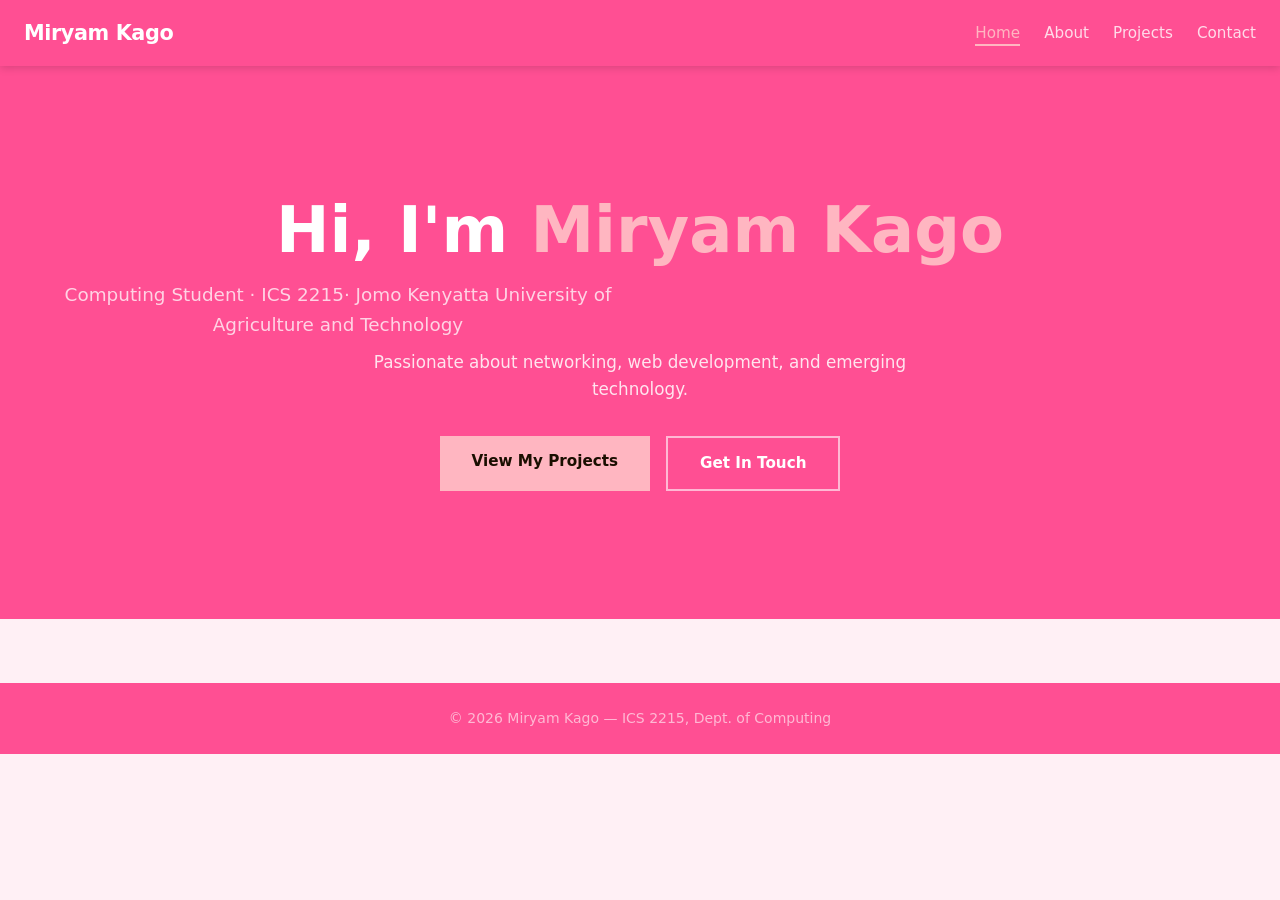
<file: index.html>
<!-- Paste this into EVERY HTML file and customise the <title> and <main> -->
<!DOCTYPE html>
<html lang="en">
<link rel="stylesheet" href="style.css">
  <meta charset="UTF-8">
  <!-- REQUIRED for responsive design on mobile -->
  <meta name="viewport" content="width=device-width, initial-scale=1.0">
  <meta name="description" content="Portfolio of [Your Name] — Computing student at [University]">
  <title>Miryam Kago| Portfolio</title>
  <link rel="preconnect" href="https://fonts.googleapis.com">
<link rel="preconnect" href="https://fonts.gstatic.com" crossorigin>
<link href="https://fonts.googleapis.com/css2?family=Playfair+Display:ital,wght@0,400..900;1,400..900&display=swap" rel="stylesheet">
<meta name="viewport" content="width=device-width, initial-scale=1.0">
</head>
 
<body>

  <!-- Skip link: allows keyboard users to skip the nav -->
  <a href="#main" class="skip-link">Skip to main content</a>

  <header>
    <div class="container">
      <a href="index.html" class="logo">Miryam Kago</a>
      <nav aria-label="Main navigation">
        <ul>
          <!-- Add class="active" to the current page's link -->
          <li><a href="index.html" class="active">Home</a></li>
          <li><a href="about.html">About</a></li>
          <li><a href="projects.html">Projects</a></li>
          <li><a href="contact.html">Contact</a></li>
        </ul>
      </nav>
    </div>
  </header>

  <main id="main">
    <section class="hero">
  <div class="container">
    <h1>Hi, I'm <span class="accent">Miryam Kago</span></h1>
    <p class="tagline">Computing Student · ICS 2215· Jomo Kenyatta University of Agriculture and Technology</p>
    <p>Passionate about networking, web development, and emerging technology.</p>
    <div class="hero-btns">
      <a href="projects.html" class="btn">View My Projects</a>
      <a href="contact.html" class="btn btn-outline">Get In Touch</a>
    </div>
  </div>
</section>
  </main>

  <footer>
    <div class="container">
      <p>&copy; <span id="year"></span> Miryam Kago — ICS 2215, Dept. of Computing</p>
    </div>
  </footer>
  <script>document.getElementById('year').textContent = new Date().getFullYear();</script>
</body>
</html>
</file>
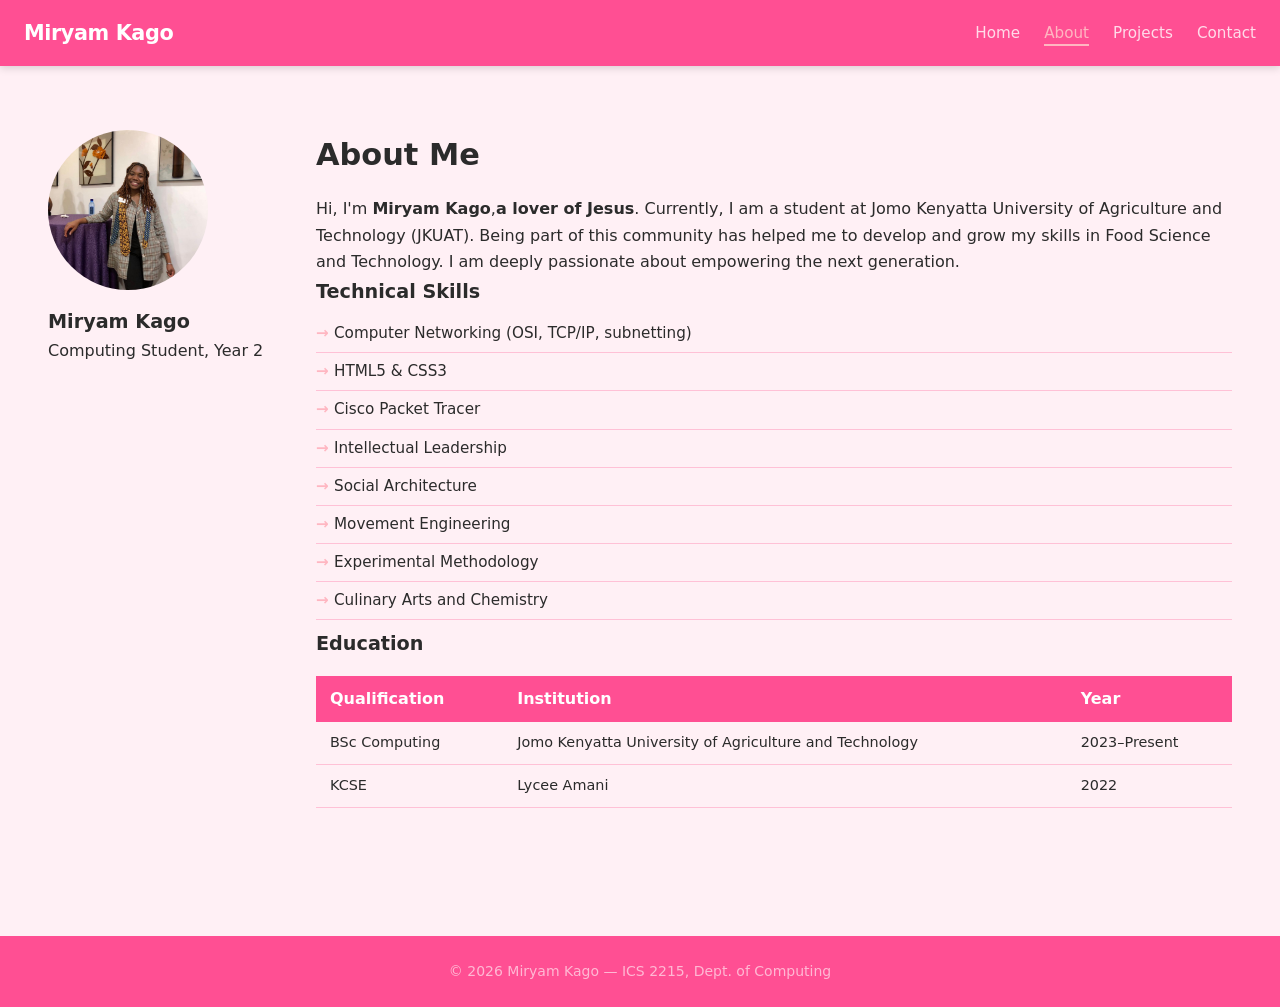
<file: about.html>
<!-- Paste this into EVERY HTML file and customise the <title> and <main> -->
<!DOCTYPE html>
<html lang="en">
<link rel="stylesheet" href="style.css">
  <meta charset="UTF-8">
  <!-- REQUIRED for responsive design on mobile -->
  <meta name="viewport" content="width=device-width, initial-scale=1.0">
  <meta name="description" content="Portfolio of [Your Name] — Computing student at [University]">
  <title> Miryam Kago | Portfolio</title>
  <link rel="preconnect" href="https://fonts.googleapis.com">
<link rel="preconnect" href="https://fonts.gstatic.com" crossorigin>
<link href="https://fonts.googleapis.com/css2?family=Playfair+Display:ital,wght@0,400..900;1,400..900&display=swap" rel="stylesheet">
 <meta name="viewport" content="width=device-width, initial-scale=1.0"> 
</head>
  
<body>

  <!-- Skip link: allows keyboard users to skip the nav -->
  <a href="#main" class="skip-link">Skip to main content</a>

  <header>
    <div class="container">
      <a href="index.html" class="logo"> Miryam Kago</a>
      <nav aria-label="Main navigation">
        <ul>
          <!-- Add class="active" to the current page's link -->
          <li><a href="index.html">Home</a></li>
          <li><a href="about.html"class="active">About</a></li>
          <li><a href="projects.html">Projects</a></li>
          <li><a href="contact.html">Contact</a></li>
        </ul>
      </nav>
    </div>
  </header>

  <main id="main">
    <section class="container">
        <section class="about-section">
  <div class="container about-grid">

    <aside>
      <!-- Profile photo -->
      <img src="IMG-20250907-WA0014.jpg"
           alt= "IMG-20250907-WA0014.jpg" — profile photo
           class="profile-img">
      <h3>Miryam Kago</h3>
      <p class="role">Computing Student, Year 2</p>
    </aside>

    <div>
      <h2>About Me</h2>
      <p>Hi, I'm <strong>Miryam Kago</strong>,<strong>a lover of Jesus</strong>.  Currently, I am a student at Jomo Kenyatta University of Agriculture and Technology (JKUAT).
        Being part of this community has helped me to develop and grow my skills in Food Science and Technology.
        I am deeply passionate about empowering the next generation.</p>

      <h3>Technical Skills</h3>
      <ul class="skills-list">
        <li>Computer Networking (OSI, TCP/IP, subnetting)</li>
        <li>HTML5 & CSS3</li>
        <li>Cisco Packet Tracer</li>
        <li>Intellectual Leadership</li>
        <li>Social Architecture</li>
        <li>Movement Engineering</li>
        <li>Experimental Methodology</li>
        <li>Culinary Arts and Chemistry</li>
      </ul>

      <h3>Education</h3>
      <table>
        <thead>
         <tr><th>Qualification</th><th>Institution</th><th>Year</th></tr>
        </thead>
        <tbody>
          <tr><td>BSc Computing</td><td>Jomo Kenyatta University of Agriculture and Technology</td><td>2023–Present</td></tr>
          <tr><td>KCSE</td><td>Lycee Amani</td><td>2022</td></tr>
        </tbody>
      </table>
    </div>
  </div>
</section>
        
</section>
  </main>

  <footer>
    <div class="container">
      <p>&copy; <span id="year"></span> Miryam Kago — ICS 2215, Dept. of Computing</p>
    </div>
  </footer>
  <script>document.getElementById('year').textContent = new Date().getFullYear();</script>
</body>
</html>
</file>
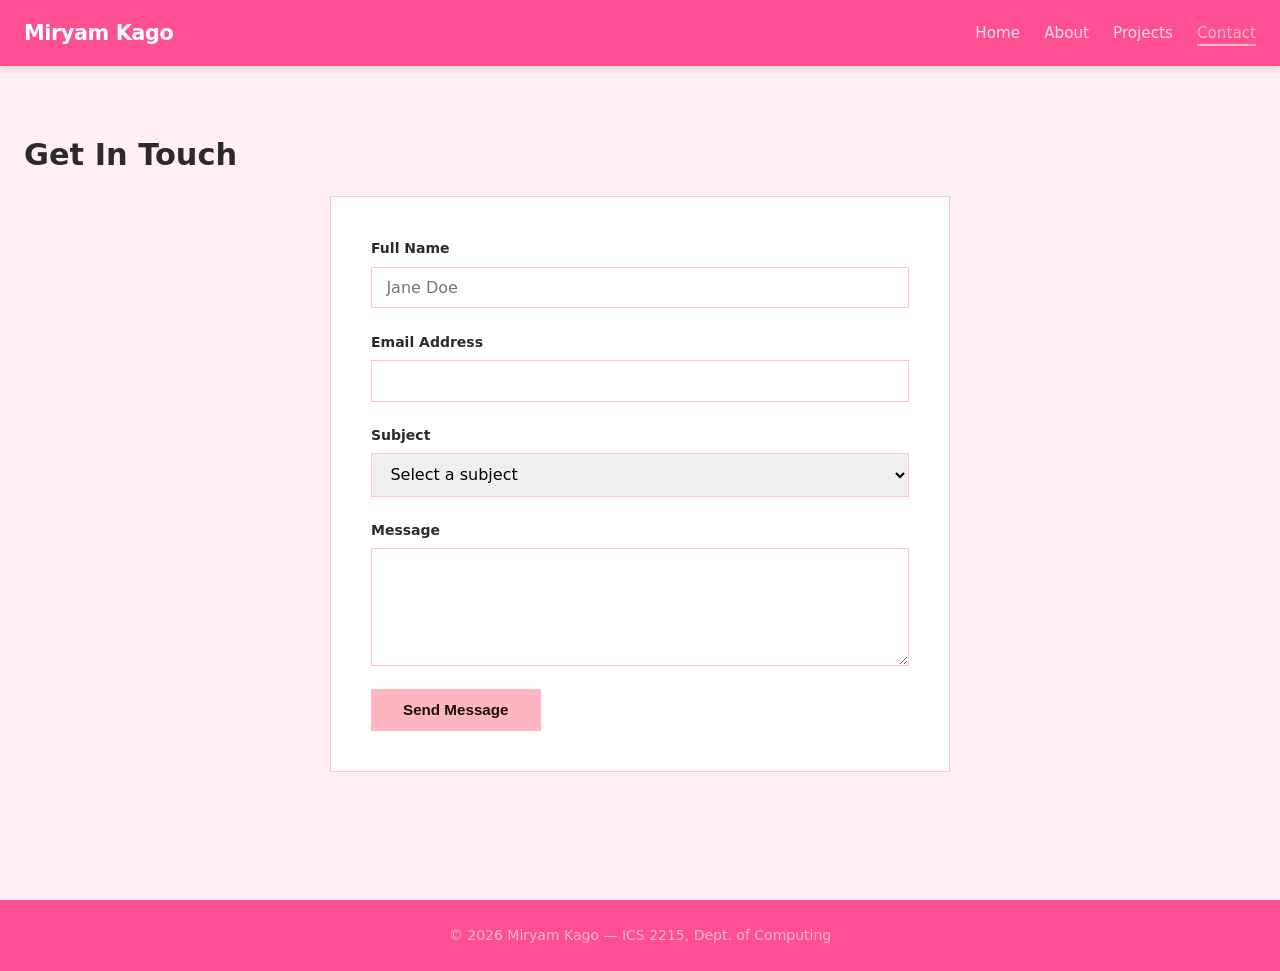
<file: contact.html>
<!-- Paste this into EVERY HTML file and customise the <title> and <main> -->
<!DOCTYPE html>
<html lang="en">
<link rel="stylesheet" href="style.css">
  <meta charset="UTF-8">
  <!-- REQUIRED for responsive design on mobile -->
  <meta name="viewport" content="width=device-width, initial-scale=1.0">
  <meta name="description" content="Portfolio of [Your Name] — Computing student at [University]">
  <title>Miryam Kago | Portfolio</title>
  <link rel="preconnect" href="https://fonts.googleapis.com">
<link rel="preconnect" href="https://fonts.gstatic.com" crossorigin>
<link href="https://fonts.googleapis.com/css2?family=Playfair+Display:ital,wght@0,400..900;1,400..900&display=swap" rel="stylesheet">
 <meta name="viewport" content="width=device-width, initial-scale=1.0">
</head>
  
<body>

  <!-- Skip link: allows keyboard users to skip the nav -->
  <a href="#main" class="skip-link">Skip to main content</a>

  <header>
    <div class="container">
      <a href="index.html" class="logo">Miryam Kago</a>
      <nav aria-label="Main navigation">
        <ul>
          <!-- Add class="active" to the current page's link -->
          <li><a href="index.html">Home</a></li>
          <li><a href="about.html">About</a></li>
          <li><a href="projects.html">Projects</a></li>
          <li><a href="contact.html"class="active">Contact</a></li>
        </ul>
      </nav>
    </div>
  </header>

  <main id="main">
    
    <section class="contact-section">
  <div class="container">
    <h2>Get In Touch</h2>
    <!-- action="#" keeps the form on the same page (no backend for this lab) -->
    <form class="contact-form" action="#" method="POST" novalidate>

      <div class="form-group">
        <label for="name">Full Name</label>
        <input type="text" id="name" name="name"
               placeholder="Jane Doe" required>
      </div>

      <div class="form-group">
        <label for="email">Email Address</label>
        <input type="email" id="email" name="email" required>
      </div>

      <div class="form-group">
        <label for="subject">Subject</label>
        <select id="subject" name="subject">
          <option value="">Select a subject</option>
          <option>Collaboration</option>
          <option>Employment Opportunity</option>
          <option>General Enquiry</option>
        </select>
      </div>

      <div class="form-group">
        <label for="msg">Message</label>
        <textarea id="msg" name="message" rows="5" required></textarea>
      </div>

      <button type="submit" class="btn">Send Message</button>
    </form>
  </div>
</section>
  </main>

  <footer>
    <div class="container">
      <p>&copy; <span id="year"></span> Miryam Kago — ICS 2215, Dept. of Computing</p>
    </div>
  </footer>
  <script>document.getElementById('year').textContent = new Date().getFullYear();</script>
</body>
</html>
</file>
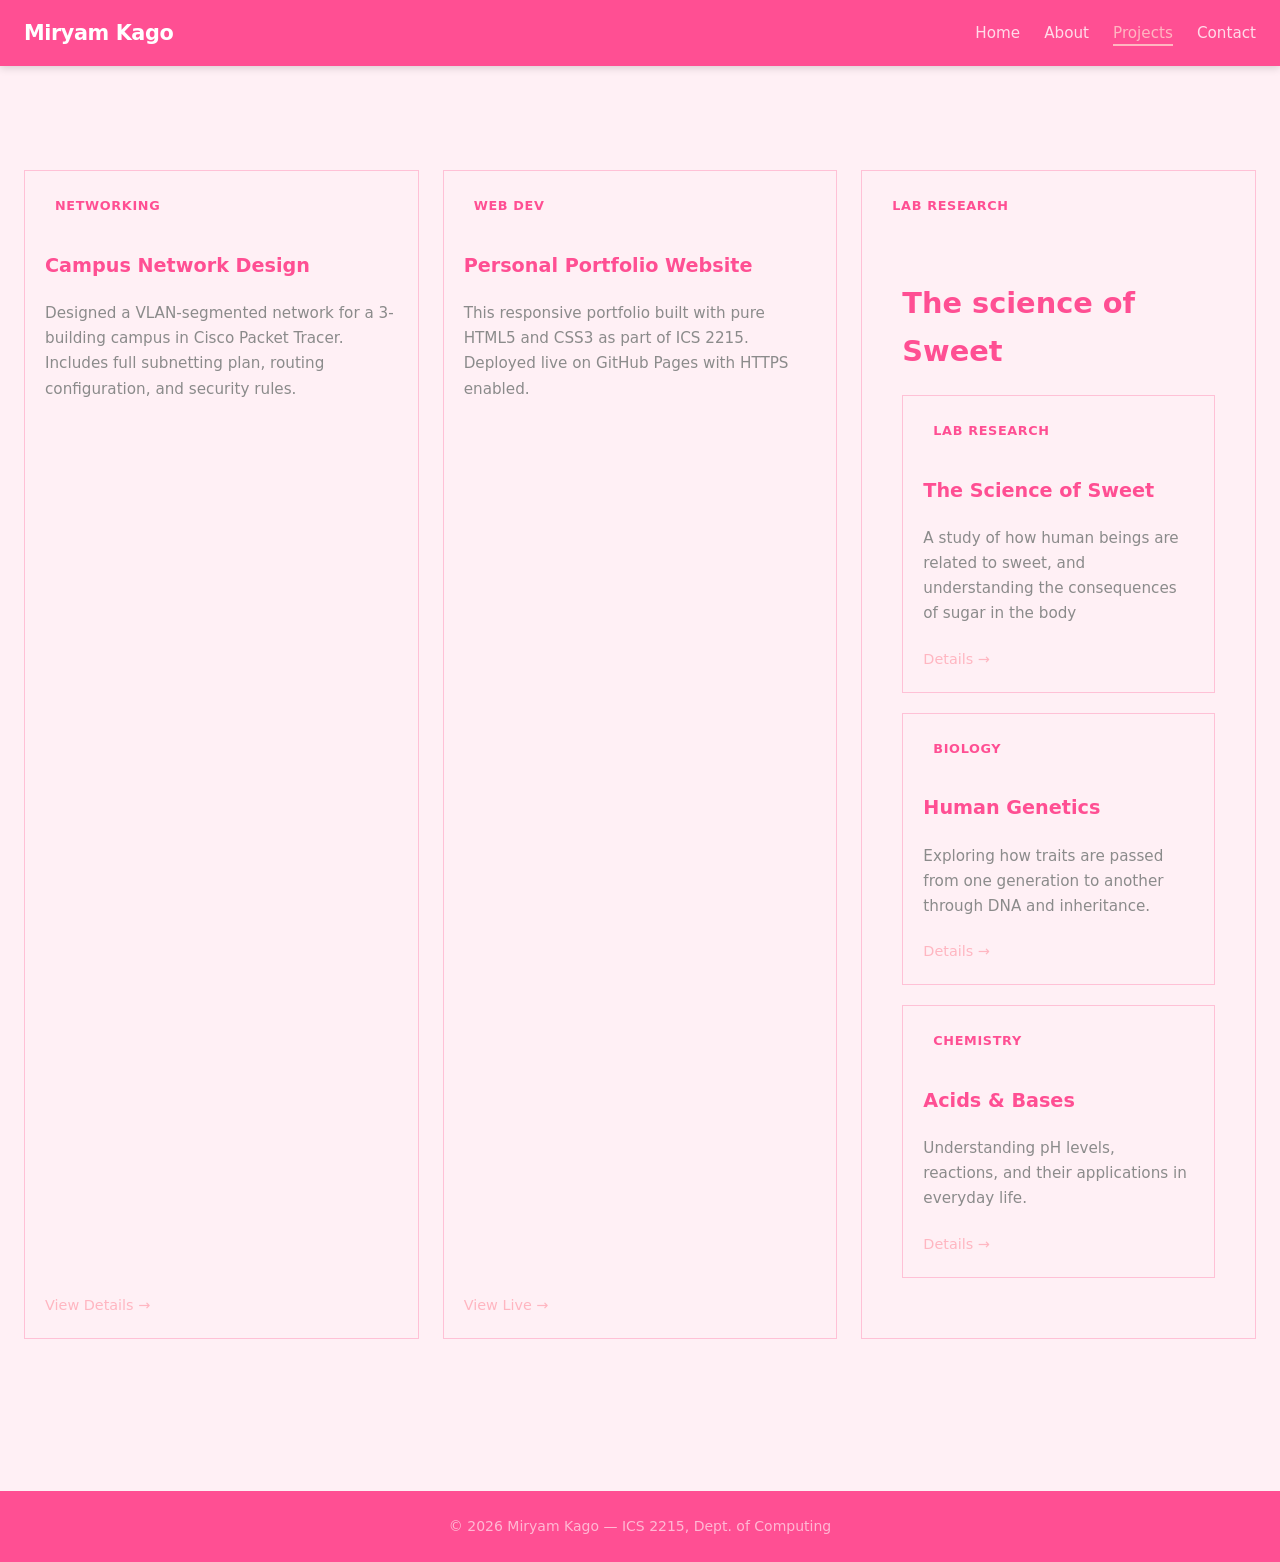
<file: projects.html>
<!-- Paste this into EVERY HTML file and customise the <title> and <main> -->
<!DOCTYPE html>
<html lang="en">
<link rel="stylesheet" href="style.css">
  <meta charset="UTF-8">
  <!-- REQUIRED for responsive design on mobile -->
  <meta name="viewport" content="width=device-width, initial-scale=1.0">
  <meta name="description" content="Portfolio of [Your Name] — Computing student at [University]">
  <title>Miryam Kago | Portfolio</title>
  <link rel="preconnect" href="https://fonts.googleapis.com">
<link rel="preconnect" href="https://fonts.gstatic.com" crossorigin>
<link href="https://fonts.googleapis.com/css2?family=Playfair+Display:ital,wght@0,400..900;1,400..900&display=swap" rel="stylesheet">
  <meta name="viewport" content="width=device-width, initial-scale=1.0">
</head>
   
<body>

  <!-- Skip link: allows keyboard users to skip the nav -->
  <a href="#main" class="skip-link">Skip to main content</a>

  <header>
    <div class="container">
      <a href="index.html" class="logo">Miryam Kago</a>
      <nav aria-label="Main navigation">
        <ul>
          <!-- Add class="active" to the current page's link -->
          <li><a href="index.html">Home</a></li>
          <li><a href="about.html">About</a></li>
          <li><a href="projects.html"class="active">Projects</a></li>
          <li><a href="contact.html">Contact</a></li>
        </ul>
      </nav>
    </div>
  </header>

  <main id="main">
  <section class="projects-section">
  <div class="container">
    <h2></h2>
    <div class="cards">

      <!-- Repeat this <article> block for each project (minimum 3) -->
      <article class="card">
        <span class="card-tag">Networking</span>
        <h3>Campus Network Design</h3>
        <p>Designed a VLAN-segmented network for a 3-building campus
        in Cisco Packet Tracer. Includes full subnetting plan,
        routing configuration, and security rules.</p>
        <a href="#" class="card-link">View Details →</a>
      </article>

      <article class="card">
        <span class="card-tag">Web Dev</span>
        <h3>Personal Portfolio Website</h3>
        <p>This responsive portfolio built with pure HTML5 and CSS3
        as part of ICS 2215. Deployed live on GitHub Pages
        with HTTPS enabled.</p>
        <a href="#" class="card-link">View Live →</a>
      </article>

      <article class="card">
        <span class="card-tag">Lab research</span>
    <!-- MAIN PROJECT SECTION -->
<section class="projects">
  <h2 class="section-title">The science of Sweet</h2>

  <div class="card-container">
    
    <article class="card">
      <span class="card-tag">Lab research</span>
      <h3>The Science of Sweet</h3>
      <p>
        A study of how human beings are related to sweet,
        and understanding the consequences of sugar in the body
      </p>
      <a href="#" class="card-link">Details →</a>
    </article>

    <article class="card">
      <span class="card-tag">Biology</span>
      <h3>Human Genetics</h3>
      <p>
        Exploring how traits are passed from one generation
        to another through DNA and inheritance.
      </p>
      <a href="#" class="card-link">Details →</a>
    </article>

    <article class="card">
      <span class="card-tag">Chemistry</span>
      <h3>Acids & Bases</h3>
      <p>
        Understanding pH levels, reactions, and their
        applications in everyday life.
      </p>
      <a href="#" class="card-link">Details →</a>
    </article>

  </div>
</section>

<!-- CSS -->
<style>
.projects {
  max-width: 1200px;
  margin: 40px auto;
  padding: 0 20px;
}

.section-title {
  margin-bottom: 20px;
  font-size: 1.8rem;
  color: var(--clr-primary);
}

/* GRID LAYOUT */
.card-container {
  display: grid;
  grid-template-columns: repeat(auto-fit, minmax(250px, 1fr));
  gap: 20px;
}

/* CARD STYLING */
.card {
  background: var(--clr-surface);
  border: 1px solid var(--clr-border);
  border-radius: var(--radius-md);
  padding: 20px;
  box-shadow: var(--shadow-sm);
  transition: 0.3s ease;
}

.card:hover {
  transform: translateY(-5px);
  box-shadow: var(--shadow-md);
}

/* TAG */
.card-tag {
  display: inline-block;
  background: var(--gradient-soft);
  color: var(--clr-primary);
  font-size: 0.8rem;
  padding: 4px 10px;
  border-radius: 20px;
  margin-bottom: 10px;
}

/* TEXT */
.card h3 {
  margin: 10px 0;
  font-size: 1.2rem;
}

.card p {
  color: var(--clr-muted);
  font-size: 0.95rem;
}

/* LINK */
.card-link {
  display: inline-block;
  margin-top: 12px;
  color: var(--clr-accent);
  text-decoration: none;
  font-weight: 500;
}

.card-link:hover {
  text-decoration: underline;
}
</style>

    </div>
  </div>
</section>
  </main>

  <footer>
    <div class="container">
      <p>&copy; <span id="year"></span> Miryam Kago — ICS 2215, Dept. of Computing</p>
    </div>
  </footer>
  <script>document.getElementById('year').textContent = new Date().getFullYear();</script>
</body>
</html>
</file>
<file: style.css>
/* === 1. RESET & BOX-SIZING === */
*, *::before, *::after {
  box-sizing: border-box;
  margin: 0;
  padding: 0;
}

/* === 2. CSS CUSTOM PROPERTIES (change these to personalise) === */
:root {
  --clr-primary:  #ff4f93;   /* main pink */
  --clr-accent:   #ffb6c1;   /* soft pink */
  --clr-secondary:#ffd1dc;   /* blush */
  --clr-text:     #2b2b2b;   /* dark readable text */
  --clr-muted:    #8b8b8b;   /* soft text */
  --clr-bg:       #fff0f5;   /* very light pink background */
  --clr-white:    #ffffff;
  --clr-border:   #ffc1d6;   /* light pink border */
}

/* === 3. BASE TYPOGRAPHY === */
body {
  font-family: 'Segoe UI', system-ui, Arial, sans-serif;
  font-size: 16px;
  line-height: 1.65;
  color: var(--clr-text);
  background: var(--clr-bg);
}
h1 { font-size: clamp(2rem, 5vw, 3.5rem); line-height: 1.15; }
h2 { font-size: 1.9rem; margin-bottom: 1rem; }
h3 { font-size: 1.2rem; }
a  { color: var(--clr-primary); }
img{ max-width: 100%; height: auto; display: block; }

/* === 4. LAYOUT CONTAINER === */
.container {
  max-width: var(--max-width);
  margin: 0 auto;
  padding: 0 1.5rem;
}

/* === 5. SKIP LINK (accessibility) === */
.skip-link {
  position: absolute;
  top: -100px;
  left: 0;
  background: var(--clr-primary);
  color: white;
  padding: 0.5rem 1rem;
  z-index: 9999;
  text-decoration: none;
}
.skip-link:focus { top: 0; }

/* === 6. HEADER + NAVIGATION (Flexbox) === */
header {
  background: var(--clr-primary);
  padding: 1rem 0;
  position: sticky;
  top: 0;
  z-index: 100;
  box-shadow: 0 2px 8px rgba(0,0,0,0.15);
}
header .container {
  display: flex;              /* FLEXBOX — row layout */
  justify-content: space-between;
  align-items: center;
  flex-wrap: wrap;
  gap: 0.75rem;
}
.logo {
  font-size: 1.3rem;
  font-weight: 700;
  color: white;
  text-decoration: none;
  letter-spacing: -0.02em;
}
nav ul  { list-style: none; display: flex; gap: 1.5rem; }
nav a   {
  color: rgba(255,255,255,0.8);
  text-decoration: none;
  font-size: 0.95rem;
  font-weight: 500;
  padding-bottom: 2px;
  border-bottom: 2px solid transparent;
  transition: all 0.2s;
}
nav a:hover, nav a.active {
  color: var(--clr-accent);
  border-bottom-color: var(--clr-accent);
}

/* === 7. HERO SECTION === */
.hero {
  background: var(--clr-primary);
  color: white;
  padding: 6rem 1.5rem;
  text-align: center;
}
.hero .accent { color: var(--clr-accent); }
.hero .tagline {
  font-size: 1.15rem;
  opacity: 0.75;
  margin: 0.75rem 0 0.5rem;
}
.hero p {
  max-width: 580px;
  margin: 0 auto 2rem;
  opacity: 0.85;
  font-size: 1.05rem;
}
.hero-btns { display: flex; gap: 1rem; justify-content: center; flex-wrap: wrap; }

/* === 8. BUTTONS === */
.btn {
  display: inline-block;
  padding: 0.8rem 2rem;
  background: var(--clr-accent);
  color: #1a0e00;
  border-radius: var(--radius);
  text-decoration: none;
  font-weight: 600;
  font-size: 0.95rem;
  border: none;
  cursor: pointer;
  transition: transform 0.15s, opacity 0.15s;
}
.btn:hover     { opacity: 0.88; transform: translateY(-1px); }
.btn-outline   {
  background: transparent;
  border: 2px solid rgba(255,255,255,0.6);
  color: white;
}
.btn-outline:hover { border-color: white; }

/* === 9. PROJECT CARDS (CSS Grid) === */
.projects-section { padding: 4rem 0; }
.cards {
  display: grid;
  grid-template-columns: repeat(auto-fit, minmax(260px, 1fr));
  gap: 1.5rem;
  padding: 1.5rem 0;
}
.card {
  background: var(--clr-white);
  border-radius: var(--radius);
  padding: 1.5rem;
  border: 1px solid var(--clr-border);
  box-shadow: var(--shadow);
  display: flex;
  flex-direction: column;
  gap: 0.6rem;
  transition: transform 0.2s, box-shadow 0.2s;
}
.card:hover  { transform: translateY(-3px); box-shadow: 0 8px 24px rgba(0,0,0,0.1); }
.card-tag {
  display: inline-block;
  background: #D6E4F5;
  color: var(--clr-primary);
  font-size: 0.72rem;
  font-weight: 600;
  padding: 3px 10px;
  border-radius: 20px;
  text-transform: uppercase;
  letter-spacing: 0.05em;
}
.card h3    { font-size: 1.1rem; color: var(--clr-primary); }
.card p     { font-size: 0.9rem; color: var(--clr-muted); flex: 1; }
.card-link  { margin-top: auto; font-weight: 600; font-size: 0.9rem; }

/* === 10. ABOUT PAGE === */
.about-section  { padding: 4rem 0; }
.profile-img    { width: 160px; height: 160px; border-radius: 50%; object-fit: cover; margin-bottom: 1rem; }
.skills-list    { list-style: none; padding: 0.5rem 0; }
.skills-list li { padding: 6px 0; border-bottom: 1px solid var(--clr-border); font-size: 0.95rem; }
.skills-list li::before { content: "→ "; color: var(--clr-accent); font-weight: 700; }

table          { width: 100%; border-collapse: collapse; margin-top: 1rem; }
table th       { background: var(--clr-primary); color: white; padding: 10px 14px; text-align: left; }
table td       { padding: 9px 14px; border-bottom: 1px solid var(--clr-border); font-size: 0.9rem; }
table tr:nth-child(even) td { background: var(--clr-bg); }

/* === 11. CONTACT FORM === */
.contact-section  { padding: 4rem 0; }
.contact-form     { max-width: 620px; margin: 0 auto; background: var(--clr-white); padding: 2.5rem; border-radius: var(--radius); border: 1px solid var(--clr-border); box-shadow: var(--shadow); }
.form-group       { display: flex; flex-direction: column; gap: 6px; margin-bottom: 1.4rem; }
label             { font-size: 0.875rem; font-weight: 600; color: var(--clr-text); }
input, select, textarea {
  width: 100%;
  padding: 0.65rem 0.9rem;
  border: 1.5px solid var(--clr-border);
  border-radius: var(--radius);
  font-size: 1rem;
  font-family: inherit;
  transition: border-color 0.2s, box-shadow 0.2s;
}
input:focus, select:focus, textarea:focus {
  outline: none;
  border-color: var(--clr-primary);
  box-shadow: 0 0 0 3px rgba(26,60,110,0.12);
}

/* === 12. FOOTER === */
footer {
  background: var(--clr-primary);
  color: rgba(255,255,255,0.6);
  text-align: center;
  padding: 1.5rem;
  font-size: 0.875rem;
  margin-top: 4rem;
}/* === 13. RESPONSIVE MEDIA QUERIES === */

/* Tablet and above — 768px+ */
@media (min-width: 768px) {
  .about-grid {
    display: grid;
    grid-template-columns: 220px 1fr;
    gap: 3rem;
    align-items: start;
  }
  .hero { padding: 8rem 1.5rem; }
}

/* Desktop — 1024px+ */
@media (min-width: 1024px) {
  .cards   { grid-template-columns: repeat(3, 1fr); }
  .hero h1 { font-size: 4rem; }
}

/* Mobile only — collapse nav to centre-aligned column */
@media (max-width: 599px) {
  header .container {
    flex-direction: column;
    text-align: center;
  }
  nav ul {
    gap: 1rem;
    flex-wrap: wrap;
    justify-content: center;
  }
  .hero  { padding: 3.5rem 1rem; }
  .contact-form { padding: 1.5rem; }
}

/* Print — hide navigation and buttons */
@media print {
  header, footer, .btn, .hero-btns { display: none; }
  body { font-size: 12pt; color: black; background: white; }
}
</file>
